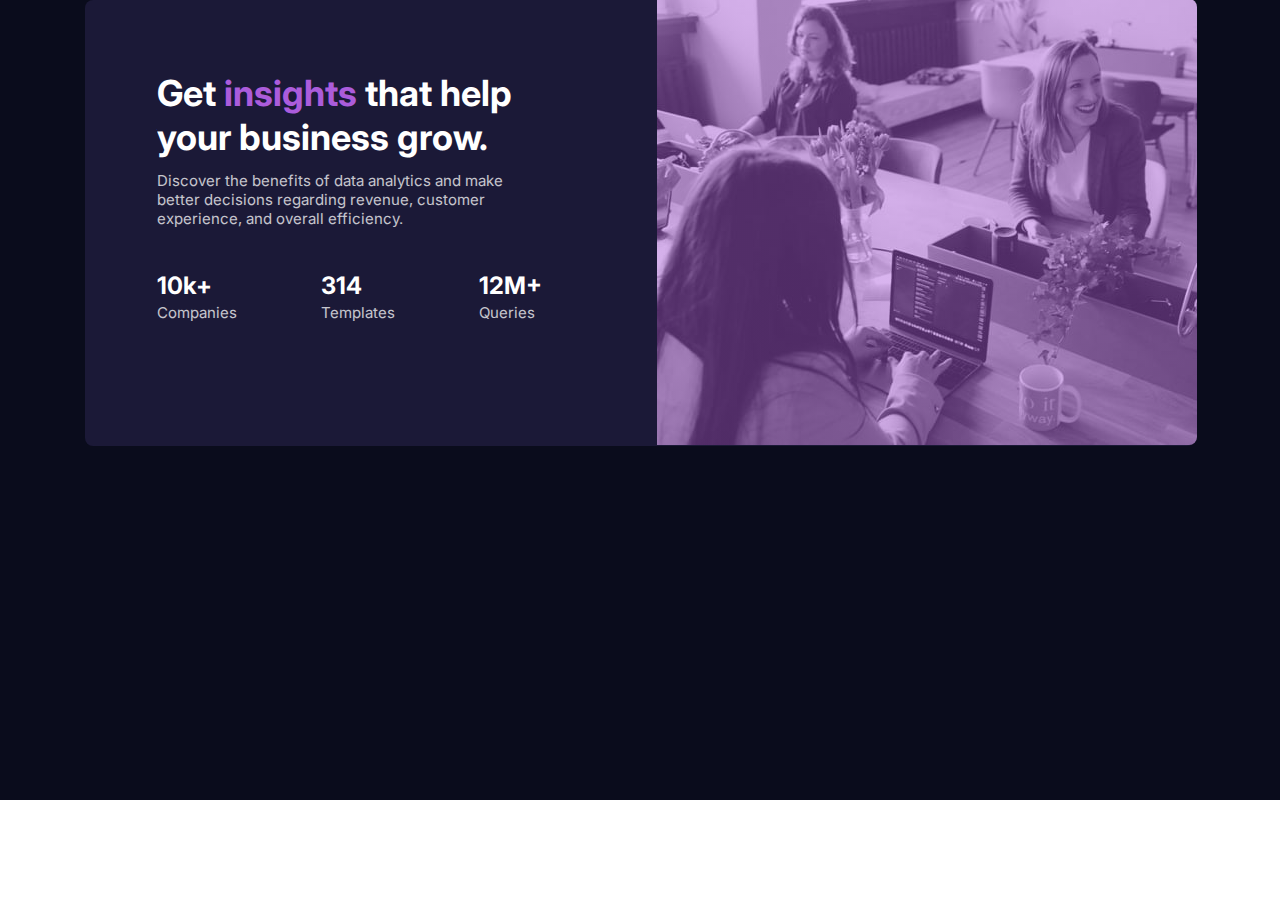
<file: images/index.html>
<!DOCTYPE html>
<html lang="en">

<head>
    <meta charset="UTF-8">
    <meta http-equiv="X-UA-Compatible" content="IE=edge">
    <meta name="viewport" content="width=device-width, initial-scale=1.0">
    <link rel="stylesheet" href="./style.css">
    <title>Document</title>
</head>

<body>
    <div class="container">
        <div class="box">
            <h3 class="text">Get <span class="span">insights</span> that help <br> your business grow.</h3>
            <h3 class="text2">Discover the benefits of data analytics and make <br> better decisions regarding revenue, customer <br> experience, and overall efficiency.</h3>
            <div class="flex">
                <div class="div">
                    <h3 class="text3">10k+</h3>
                    <h3 class="text4">Companies</h3>
                </div>
                <div class="div2">
                    <h3 class="text3">314</h3>
                    <h3 class="text4">Templates</h3>
                </div>
                <div class="div3">
                    <h3 class="text3">12M+</h3>
                    <h3 class="text4">Queries</h3>
                </div>
            </div>
            <div class="img"></div>
        </div>
    </div>

</body>

</html>
</file>
<file: images/style.css>
@import url('https://fonts.googleapis.com/css2?family=Inter:wght@400;500;600;700&family=Outfit:wght@400;600&display=swap');
* {
    margin: 0;
    height: 0;
    box-sizing: border-box;
}

.container {
    height: 800px;
    background: #0A0C1C;
}

.box {
    width: 1110px;
    height: 446px;
    margin: auto;
    padding: 71px 95px 25px 72px;
    color: #ffff;
    background: #1B1937;
    border-radius: 8px;
}

.text {
    font-family: Inter;
    font-weight: bold;
    font-size: 36px;
    color: #FFFFFF;
}

.span {
    color: #AB5CDB;
}

.text2 {
    margin-top: 100px;
    font-family: Inter;
    font-weight: 400;
    font-size: 15px;
    color: #FFFFFF;
    mix-blend-mode: normal;
    opacity: 0.75;
}

.text3 {
    margin-top: 100px;
    font-family: Inter;
    font-weight: bold;
    font-size: 24px;
    color: #FFFFFF;
}

.text4 {
    margin-bottom: 5px;
    margin-top: 32px;
    font-family: Inter;
    font-weight: 400;
    font-size: 15px;
    color: #FFFFFF;
    opacity: 0.75;
}

.flex {
    display: flex;
    margin: auto;
    gap: 21px;
}

.div {
    margin-right: 63px;
}

.div2 {
    margin-right: 63px;
}

.div3 {
    margin-right: 63px;
}

.img {
    border-radius: 0 8px 8px 0;
    margin-TOP: -172px;
    margin-left: 500px;
    width: 540px;
    height: 446px;
    background: linear-gradient(#AB5CDB75, #AB5CDB75), url('./image-header-desktop.jpg') no-repeat center/cover;
}
</file>
